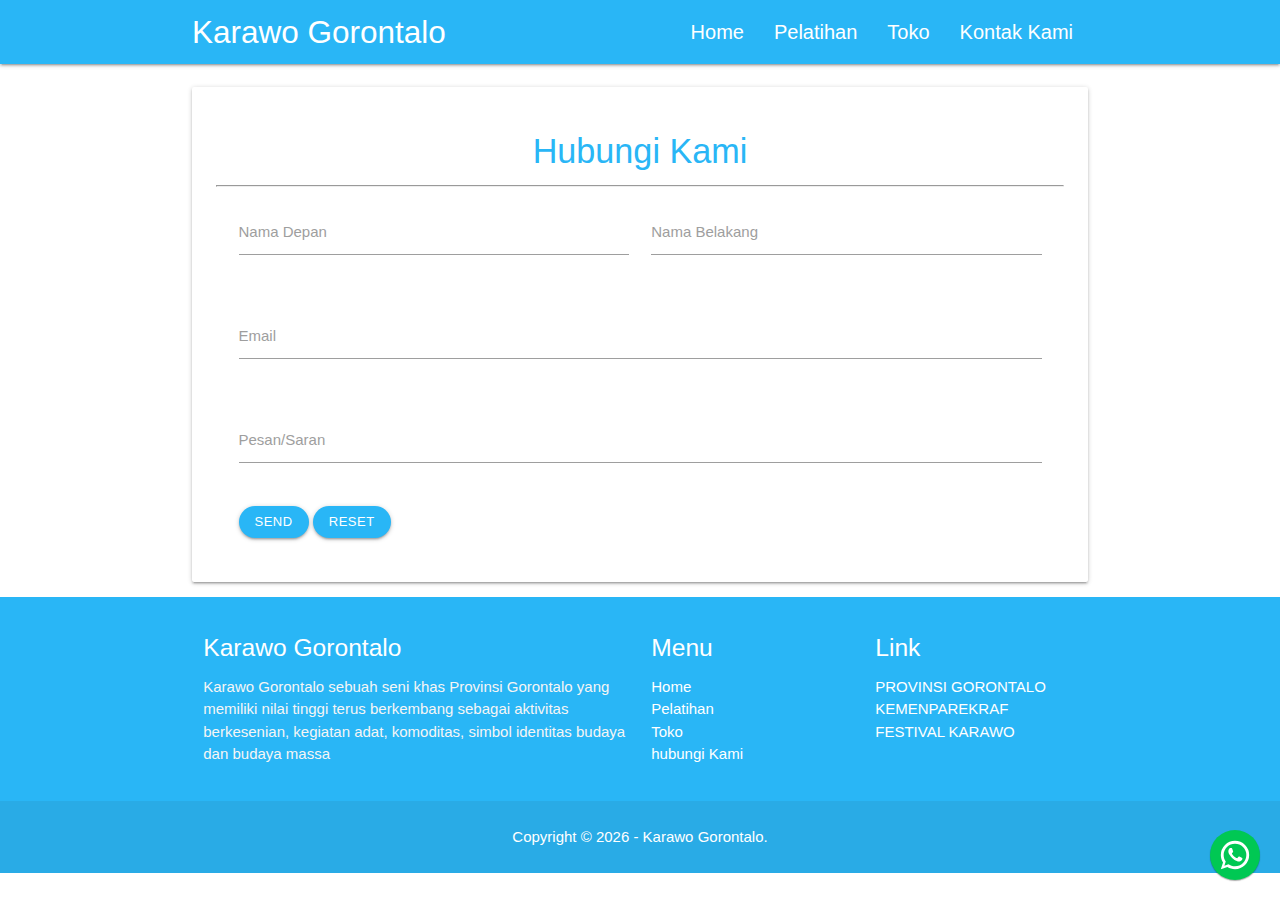
<file: hubungi-kami.html>
<!DOCTYPE html>
<html lang="en">
<head>
  <meta http-equiv="Content-Type" content="text/html; charset=UTF-8"/>
  <meta name="viewport" content="width=device-width, initial-scale=1, maximum-scale=1.0"/>
  <meta name="dicoding:email" content="r.prayatman@gmail.com">
  <title>Karawo Gorontalo Indonesia</title>
  <link rel="icon" href="image/domain.png" type="image/x-icon">

  <!-- CSS  -->
  <link href="https://fonts.googleapis.com/icon?family=Material+Icons" rel="stylesheet">
  <link href="css/materialize.css" type="text/css" rel="stylesheet" media="screen,projection"/>
  <link href="css/style.css" type="text/css" rel="stylesheet" media="screen,projection"/>
</head>
<body>
  <nav class="light-blue lighten-1" role="navigation">
    <div  class="nav-wrapper container"><a id="logo-container" href="#" class="brand-logo">Karawo Gorontalo</a>
      <ul class="right hide-on-med-and-down">
        <li><a href="index.html">Home</a></li>
        <li><a href="pelatihan.html">Pelatihan</a></li>
        <li><a href="toko.html">Toko</a></li>
        <li><a href="hubungi-kami.html">Kontak Kami</a></li>
      </ul>

      <ul id="nav-mobile" class="sidenav">
        <li><a href="index.html">Home</a></li>
        <li><a href="pelatihan.html">Pelatihan</a></li>
        <li><a href="toko.html">Toko</a></li>
        <li><a href="hubungi-kami.html">Kontak Kami</a></li>
      </ul>
      <a href="#" data-target="nav-mobile" class="sidenav-trigger"><i class="material-icons">menu</i></a>
    </div>
  </nav>

  <div class="section no-pad-bot" id="index-banner">
    <div class="container">
        <div class="card">
            <div class="card-content">
                <h4 class="light-blue-text text-lighten-1 center-align">Hubungi Kami</h4>
                <hr>
                <div class="row">
                    <div class="col s12 m12">
                        <form class="col s12" action="mailto:r.prayatman@gmail.com" method="post" enctype="text/plain">
                            <div class="row">
                                <div class="input-field col s6">
                                    <input id="first_name" type="text" name="Nama Depan" class="validate">
                                    <label for="first_name">Nama Depan</label>
                                  </div>
                                  <div class="input-field col s6">
                                    <input id="last_name" type="text" name="Nama Belakang" class="validate">
                                    <label for="last_name">Nama Belakang</label>
                                  </div>
                                </div>
                                <div class="row">
                                    <div class="input-field col s12">
                                      <input id="email" type="email" name="Mail" class="validate">
                                      <label for="email">Email</label>
                                    </div>
                                </div>
                                <div class="row">
                                  <div class="input-field col s12">
                                    <input id="pesan" type="text" name="Pesan/Saran" class="validate">
                                    <label for="pesan">Pesan/Saran</label>
                                  </div>
                                </div>
                                <input class="light-blue lighten-1 btn-small" type="submit" value="Send">
                                <input class="light-blue lighten-1 btn-small" type="reset" value="Reset">
                            </div>
                        </form>
                    </div>
                </div>
            </div>
        </div>
    </div>
  </div>
  
<footer class="page-footer light-blue lighten-1">
  <div class="container">
    <div class="row">
      <div class="col l6 s12">
        <h5 class="white-text text4">Karawo Gorontalo</h5>
        <p class="grey-text text-lighten-4 text4">
          Karawo Gorontalo sebuah seni khas Provinsi Gorontalo yang memiliki nilai tinggi terus berkembang sebagai aktivitas berkesenian, kegiatan adat, komoditas, simbol identitas budaya dan budaya massa
        </p>


      </div>
      <div class="col l3 s12 dis1">
        <h5 class="white-text">Menu</h5>
        <ul>
          <li><a class="white-text" href="index.html">Home</a></li>
          <li><a class="white-text" href="pelatihan.html">Pelatihan</a></li>
          <li><a class="white-text" href="toko.html">Toko</a></li>
          <li><a class="white-text" href="hubungi-kami.html">hubungi Kami</a></li>
        </ul>
      </div>
      <div class="col l3 s12 dis1">
        <h5 class="white-text">Link</h5>
        <ul>
          <li><a class="white-text" href="https://www.gorontaloprov.go.id/">PROVINSI GORONTALO</a></li>
          <li><a class="white-text" href="https://www.kemenparekraf.go.id/">KEMENPAREKRAF</a></li>
          <li><a class="white-text" href="https://www.youtube.com/results?search_query=festival+karawo">FESTIVAL KARAWO</a></li>
        </ul>
      </div>
    </div>
  </div>
  <div class="footer-copyright">
      <div class="container center">
        <p style="color:white">
          Copyright &copy; <script type="text/javascript">
          document.write(new Date().getFullYear());
          </script> - Karawo Gorontalo.
      </p>
      </div>
    </div>
  </div>
</footer>

<a class='fixed-whatsapp' href='https://api.whatsapp.com/send?phone=6285144011422&text=Halo%20admin%20%0ASaya%20mau%20bertanya' rel='nofollow noopener' target='_blank' title='Whatsapp'></a>
  <!--  Scripts-->
  <script src="https://code.jquery.com/jquery-2.1.1.min.js"></script>
  <script src="js/materialize.js"></script>
  <script src="js/init.js"></script>

  </body>
</html>
</file>
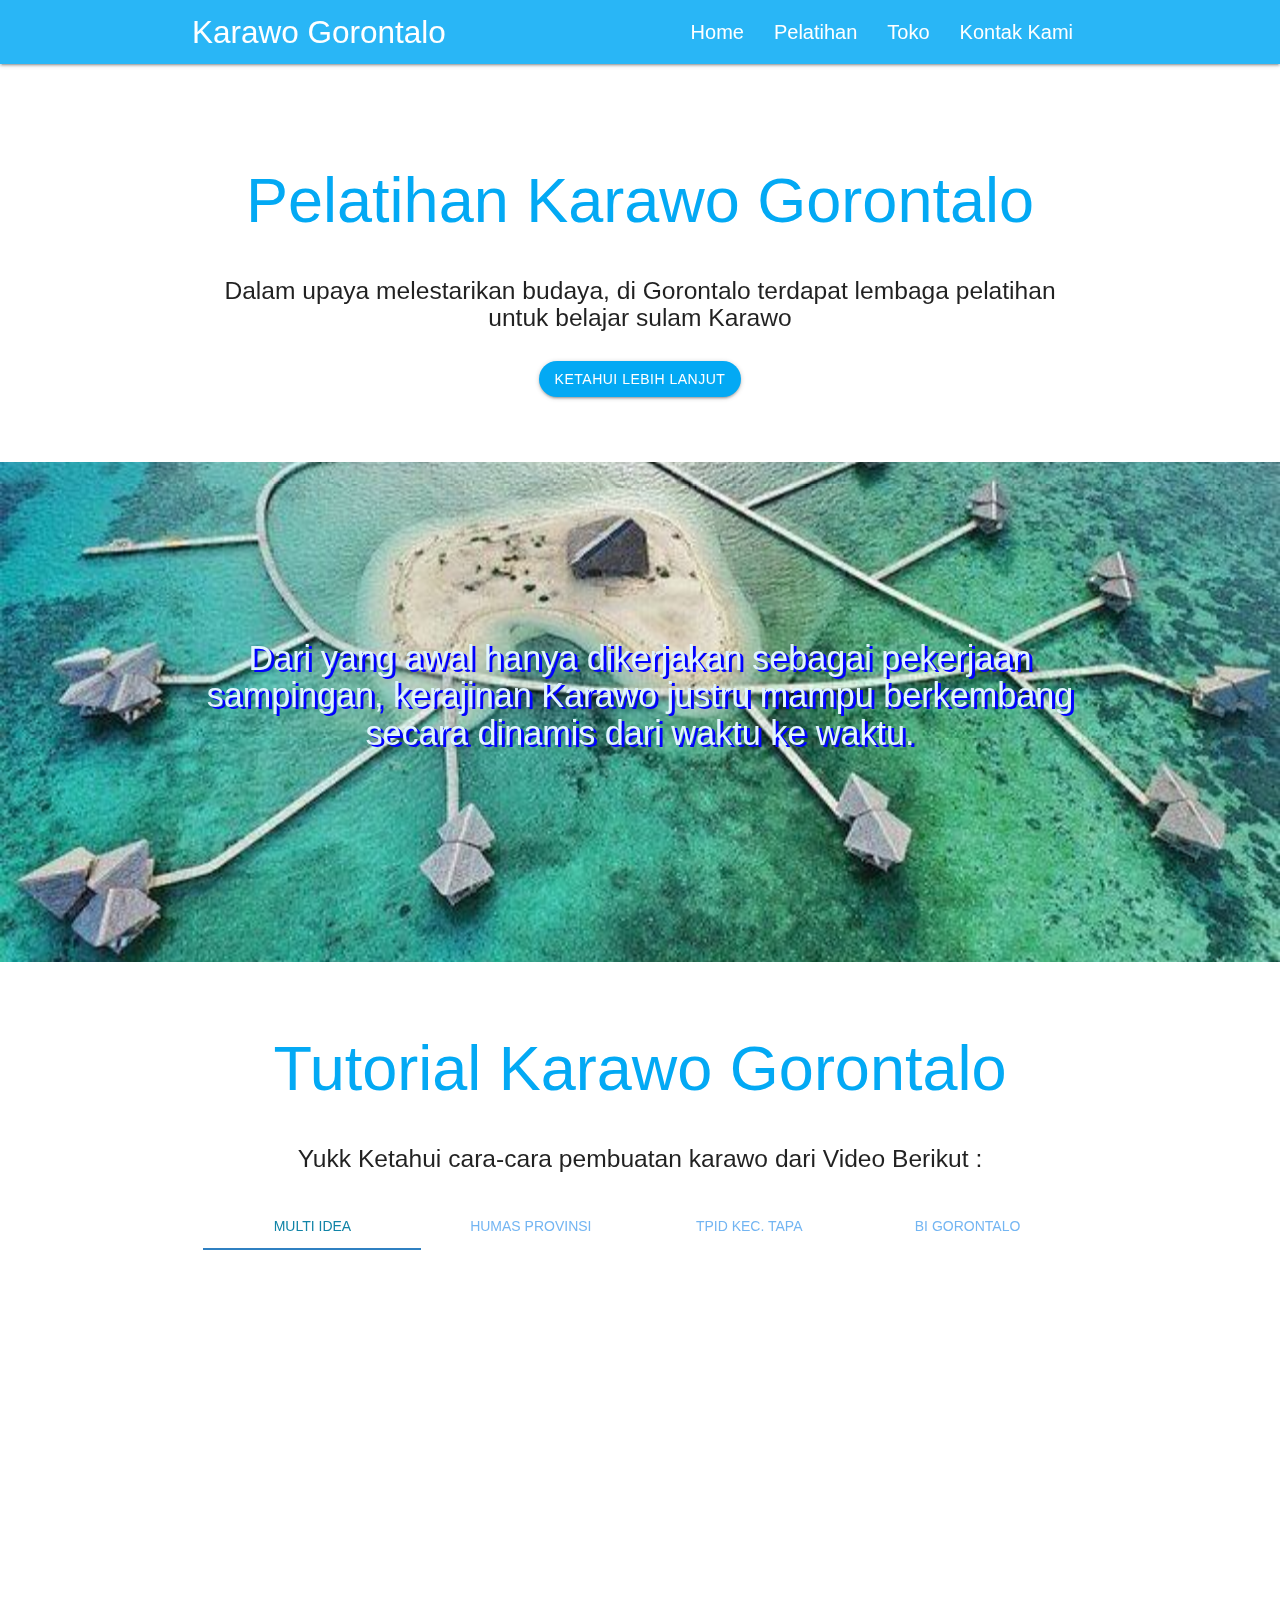
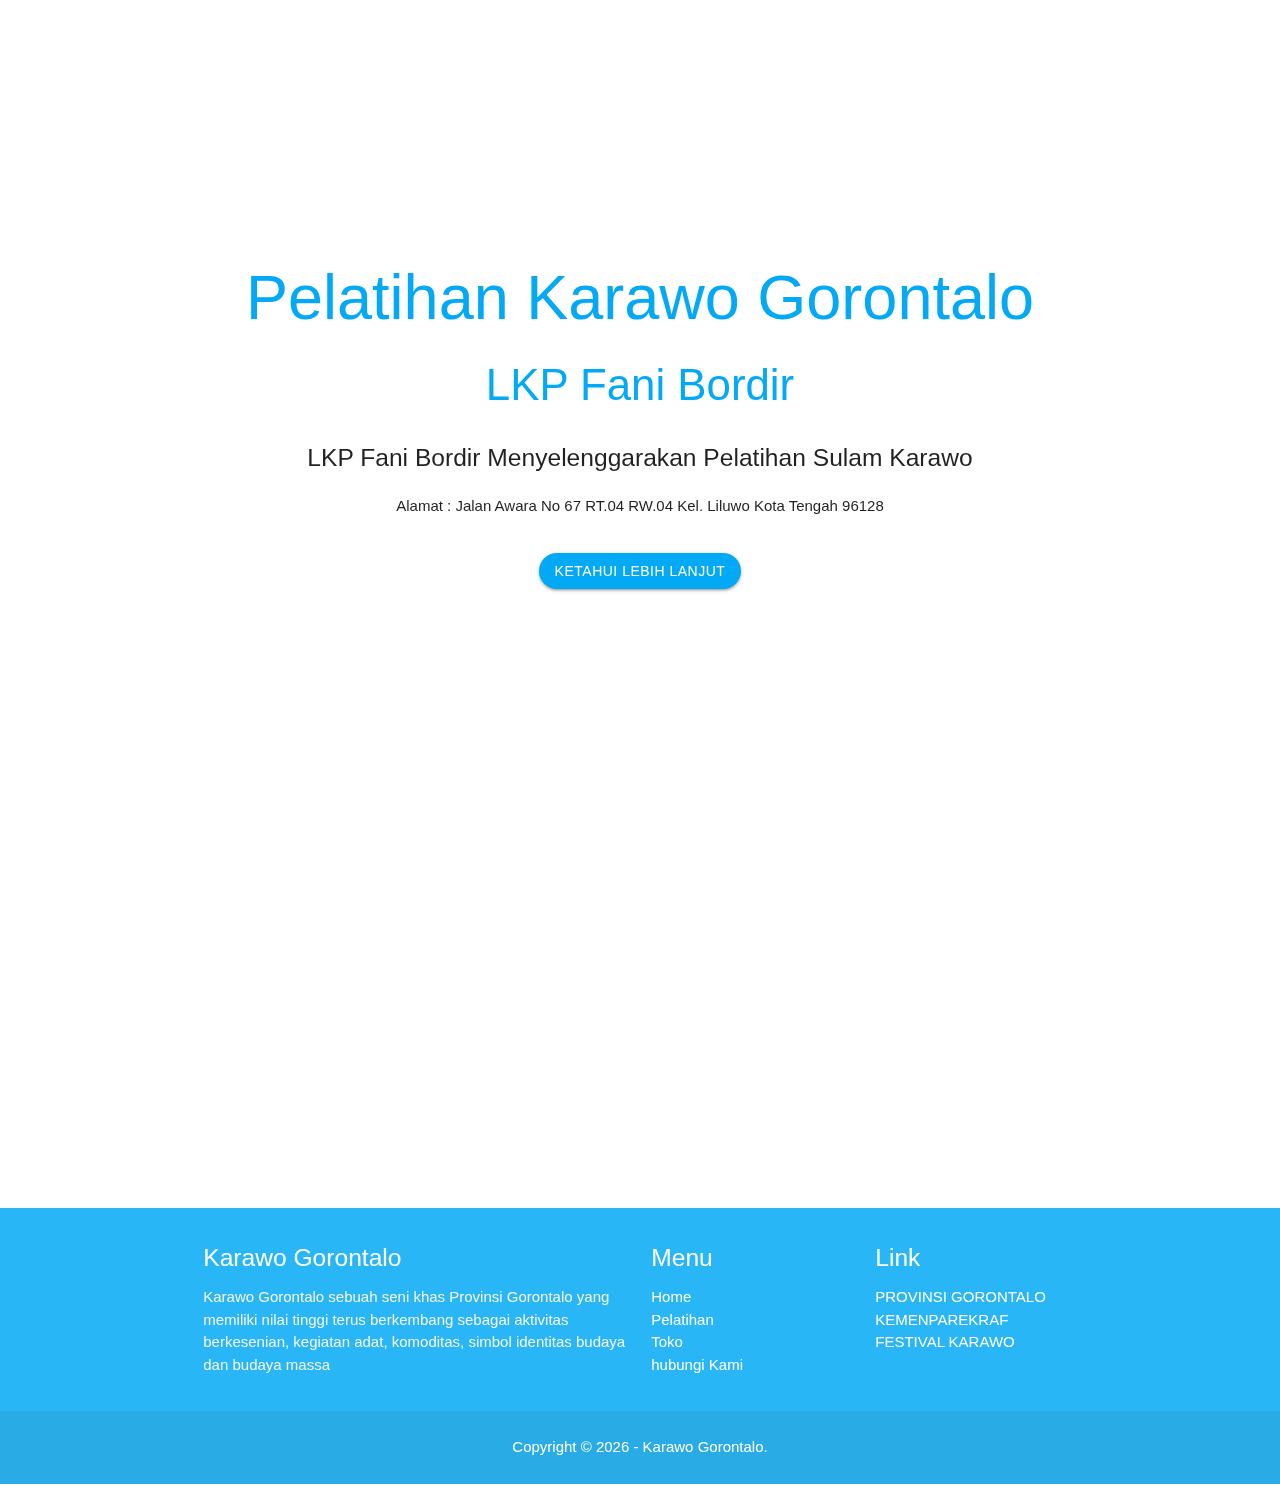
<file: pelatihan.html>
<!DOCTYPE html>
<html lang="en">
<head>
  <meta http-equiv="Content-Type" content="text/html; charset=UTF-8"/>
  <meta name="viewport" content="width=device-width, initial-scale=1, maximum-scale=1.0"/>
  <meta name="dicoding:email" content="r.prayatman@gmail.com">
  <title>Karawo Gorontalo Indonesia</title>
  <link rel="icon" href="image/domain.png" type="image/x-icon">

  <!-- CSS  -->
  <link href="https://fonts.googleapis.com/icon?family=Material+Icons" rel="stylesheet">
  <link href="css/materialize.css" type="text/css" rel="stylesheet" media="screen,projection"/>
  <link href="css/style.css" type="text/css" rel="stylesheet" media="screen,projection"/>
</head>
<body>
  <nav class="light-blue lighten-1" role="navigation">
    <div class="nav-wrapper container"><a id="logo-container" href="#" class="brand-logo">Karawo Gorontalo</a>
      <ul class="right hide-on-med-and-down">
        <li><a href="index.html">Home</a></li>
        <li><a href="pelatihan.html">Pelatihan</a></li>
        <li><a href="toko.html">Toko</a></li>
        <li><a href="hubungi-kami.html">Kontak Kami</a></li>
      </ul>

      <ul id="nav-mobile" class="sidenav">
        <li><a href="index.html">Home</a></li>
        <li><a href="pelatihan.html">Pelatihan</a></li>
        <li><a href="toko.html">Toko</a></li>
        <li><a href="hubungi-kami.html">Kontak Kami</a></li>
      </ul>
      <a href="#" data-target="nav-mobile" class="sidenav-trigger"><i class="material-icons">menu</i></a>
    </div>
  </nav>

  <div class="section no-pad-bot" id="index-banner">
    <div class="container">
      <br><br>
      <h1 class="header center light-blue-text text1">Pelatihan Karawo Gorontalo</h1>
      <div class="row center">
        <h5 class="header col s12 light text2">Dalam upaya melestarikan budaya, di Gorontalo terdapat lembaga pelatihan untuk belajar sulam Karawo</h5>
      </div>
      <div class="row center">
        <a href="#lkp" id="download-button" class="btn waves-light light-blue">Ketahui Lebih Lanjut</a>
      </div>
      <br><br>

    </div>
  </div>

  <div class="parallax-container">
    <div class="section no-pad-bot">
      <div class="container">
        <h4 style="padding-top: 140px; text-shadow: 3px 2px blue;" class="header center light-blue-text text-lighten-5 text1">
            Dari yang awal hanya dikerjakan sebagai pekerjaan sampingan, kerajinan Karawo justru mampu berkembang secara dinamis dari waktu ke waktu.
        </h4>
      </div>
    </div>
    <div class="parallax"><img src="image/pulau-cinta.jpg" alt="Pulau Diyonumo Gorontalo"></div>
  </div>

  <div class="section">
    <div class="section no-pad-bot">
      <div class="container">
        <div class="row">
          <h1 class="header center light-blue-text text1">Tutorial Karawo Gorontalo</h1>
          <div class="row center">
            <h5 class="header col s12 light text2">Yukk Ketahui cara-cara pembuatan karawo dari Video Berikut :</h5>
          </div>
            <div class="col s12">
              <ul class="tabs">
                <li class="tab col s3"><a href="#test1">Multi Idea</a></li>
                <li class="tab col s3"><a href="#test2">Humas Provinsi</a></li>
                <li class="tab col s3"><a href="#test3">TPID Kec. Tapa</a></li>
                <li class="tab col s3"><a href="#test4">BI Gorontalo</a></li>
              </ul>
            </div>
            <div id="test1" class="col s12">
              <div class="video-container">
                <iframe width="560" height="315" src="https://www.youtube.com/embed/pxcalePGz3s" frameborder="0" allow="accelerometer; autoplay; clipboard-write; encrypted-media; gyroscope; picture-in-picture" allowfullscreen></iframe>
              </div>
            </div>
            <div id="test2" class="col s12">
              <div class="video-container">
                <iframe width="560" height="315" src="https://www.youtube.com/embed/lAnXnIMMYX4?controls=0" frameborder="0" allow="accelerometer; autoplay; clipboard-write; encrypted-media; gyroscope; picture-in-picture" allowfullscreen></iframe>
              </div>
            </div>
            <div id="test3" class="col s12">
              <div class="video-container">
                <iframe width="560" height="315" src="https://www.youtube.com/embed/dI7o30gFvU8?controls=0&amp;start=151" frameborder="0" allow="accelerometer; autoplay; clipboard-write; encrypted-media; gyroscope; picture-in-picture" allowfullscreen></iframe>
              </div>
            </div>
            <div id="test4" class="col s12">
                    <div class="video-container">
                      <iframe width="560" height="315" src="https://www.youtube.com/embed/O6XhHVNYCtc?controls=0" frameborder="0" allow="accelerometer; autoplay; clipboard-write; encrypted-media; gyroscope; picture-in-picture" allowfullscreen></iframe>
                    </div>
            </div>
          </div>
      </div>
  </div>

  

  <div class="section no-pad-bot" id="lkp">
    <div class="container">
      <br><br>
      <h1 class="header center light-blue-text text5">Pelatihan Karawo Gorontalo</h1>
      <div class="row center">
        <h3 class="header center light-blue-text text1">LKP Fani Bordir</h3>
        <h5 class="header col s12 light text2">LKP Fani Bordir Menyelenggarakan Pelatihan Sulam Karawo</h5>
        <p class="header col s12 light text2">Alamat : Jalan Awara No 67 RT.04 RW.04 Kel. Liluwo Kota Tengah 96128</p>
      </div>
      <div class="row center">
        <a href="https://web.facebook.com/maryam.podungge" id="download-button" class="btn waves-light light-blue">Ketahui Lebih Lanjut</a>
      </div>
      <br><br>
    </div>
  </div>

    <div class="container"  style="padding-bottom: 25px; padding-top: 25px;">
        <div class="video-container">
          <iframe width="560" height="315" src="https://www.youtube.com/embed/BSfAfvnHg_c?rel=0&amp;autoplay=1" frameborder="0" allow="accelerometer; autoplay; clipboard-write; encrypted-media; gyroscope; picture-in-picture" allowfullscreen></iframe>
        </div>
    </div>
  
    <footer class="page-footer light-blue lighten-1">
      <div class="container">
        <div class="row">
          <div class="col l6 s12">
            <h5 class="white-text text4">Karawo Gorontalo</h5>
            <p class="grey-text text-lighten-4 text4">
              Karawo Gorontalo sebuah seni khas Provinsi Gorontalo yang memiliki nilai tinggi terus berkembang sebagai aktivitas berkesenian, kegiatan adat, komoditas, simbol identitas budaya dan budaya massa
            </p>
  
  
          </div>
          <div class="col l3 s12 dis1">
            <h5 class="white-text">Menu</h5>
            <ul>
              <li><a class="white-text" href="index.html">Home</a></li>
              <li><a class="white-text" href="pelatihan.html">Pelatihan</a></li>
              <li><a class="white-text" href="toko.html">Toko</a></li>
              <li><a class="white-text" href="hubungi-kami.html">hubungi Kami</a></li>
            </ul>
          </div>
          <div class="col l3 s12 dis1">
            <h5 class="white-text">Link</h5>
            <ul>
              <li><a class="white-text" href="https://www.gorontaloprov.go.id/">PROVINSI GORONTALO</a></li>
              <li><a class="white-text" href="https://www.kemenparekraf.go.id/">KEMENPAREKRAF</a></li>
              <li><a class="white-text" href="https://www.youtube.com/results?search_query=festival+karawo">FESTIVAL KARAWO</a></li>
            </ul>
          </div>
        </div>
      </div>
      <div class="footer-copyright">
          <div class="container center">
            <p style="color:white">
              Copyright &copy; <script type="text/javascript">
              document.write(new Date().getFullYear());
              </script> - Karawo Gorontalo.
          </p>
          </div>
        </div>
      </div>
  </footer>


  <!--  Scripts-->
  <script src="https://code.jquery.com/jquery-2.1.1.min.js"></script>
  <script src="js/materialize.js"></script>
  <script src="js/init.js"></script>

  </body>
</html>
</file>
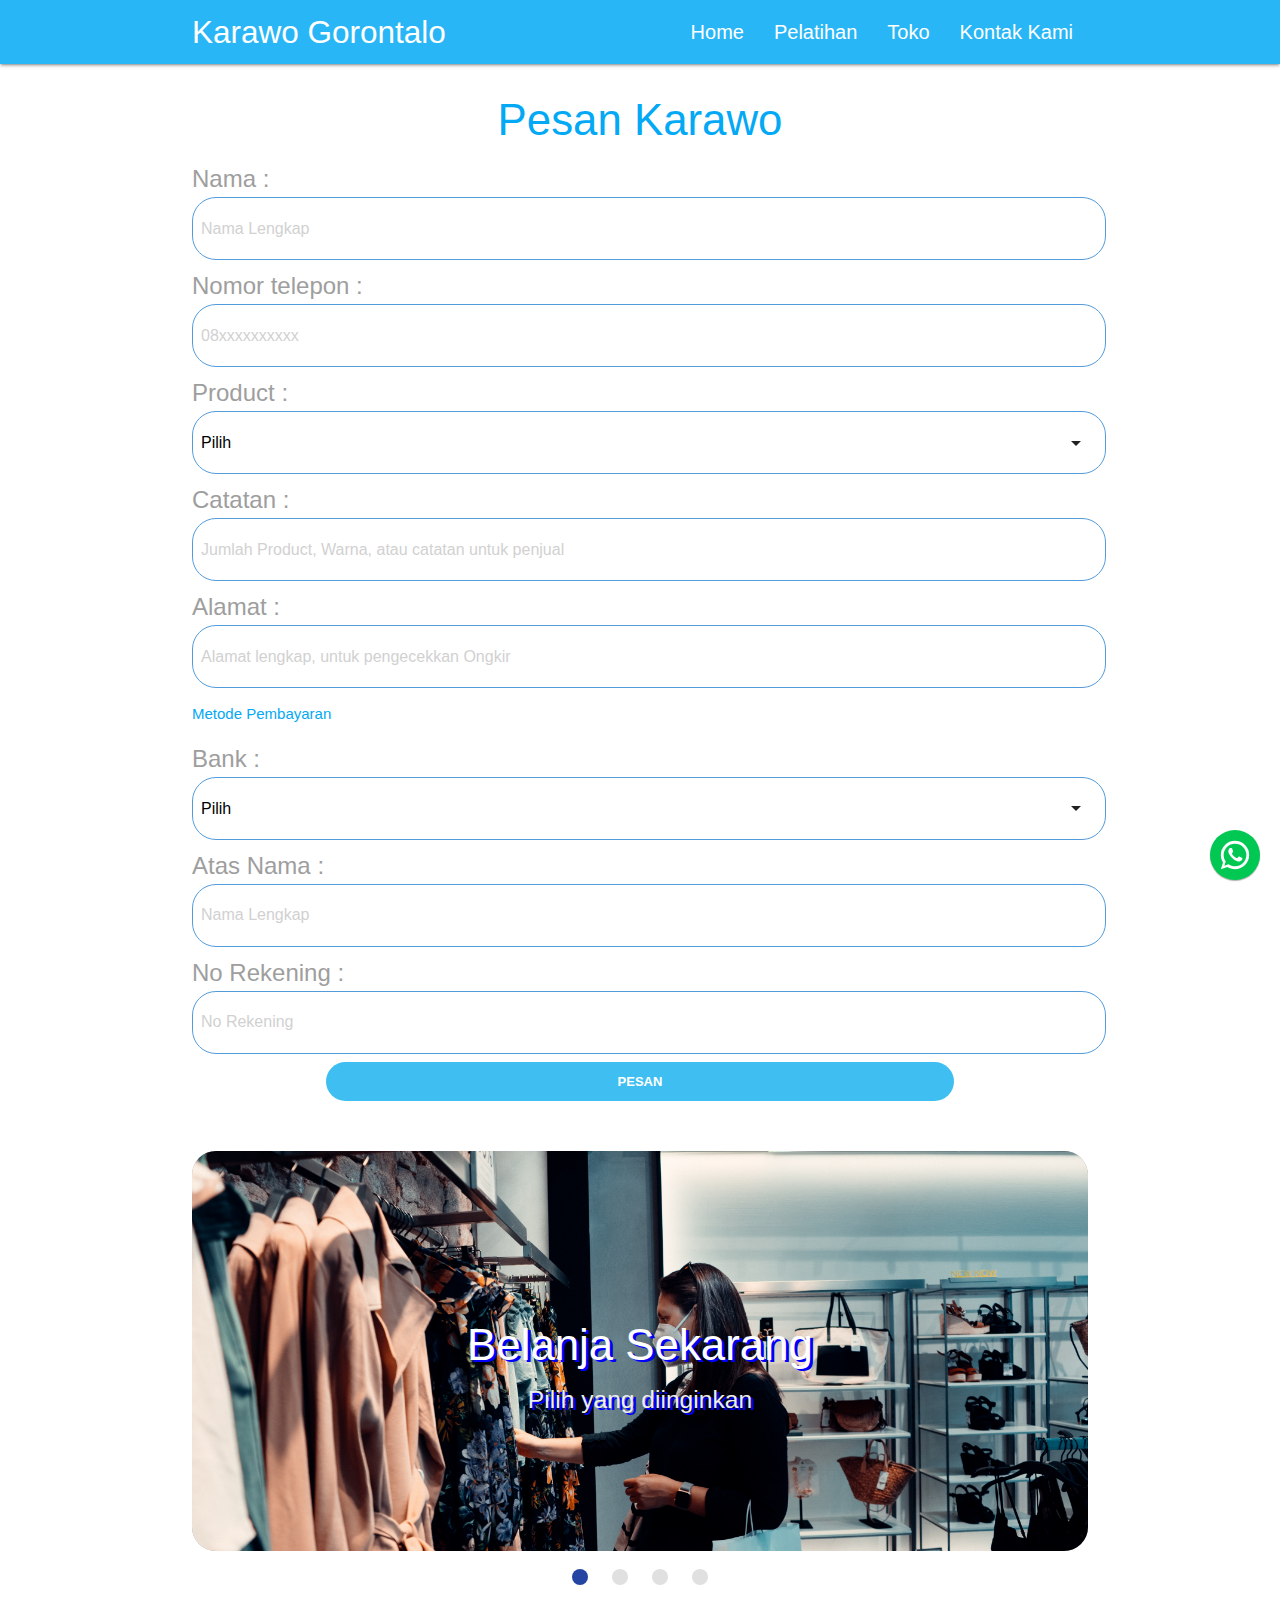
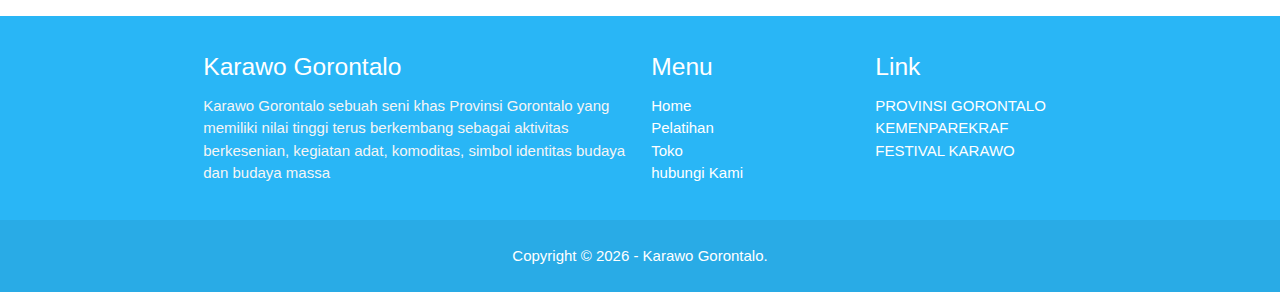
<file: pesan.html>
<!DOCTYPE html>
<html lang="en">
<head>
  <meta http-equiv="Content-Type" content="text/html; charset=UTF-8"/>
  <meta name="viewport" content="width=device-width, initial-scale=1, maximum-scale=1.0"/>
  <meta name="dicoding:email" content="r.prayatman@gmail.com">
  <title>Karawo Gorontalo Indonesia</title>
  <link rel="icon" href="image/domain.png" type="image/x-icon">

  <!-- CSS  -->
  <link href="https://fonts.googleapis.com/icon?family=Material+Icons" rel="stylesheet">
  <link href="css/materialize.css" type="text/css" rel="stylesheet" media="screen,projection"/>
  <link href="css/style.css" type="text/css" rel="stylesheet" media="screen,projection"/>
  <link rel="stylesheet" href="css/pesan.css">
</head>
<body>
  <nav class="light-blue lighten-1" role="navigation">
    <div class="nav-wrapper container"><a id="logo-container" href="#" class="brand-logo">Karawo Gorontalo</a>
      <ul class="right hide-on-med-and-down">
        <li><a href="index.html">Home</a></li>
        <li><a href="pelatihan.html">Pelatihan</a></li>
        <li><a href="toko.html">Toko</a></li>
        <li><a href="hubungi-kami.html">Kontak Kami</a></li>
      </ul>

      <ul id="nav-mobile" class="sidenav">
        <li><a href="index.html">Home</a></li>
        <li><a href="pelatihan.html">Pelatihan</a></li>
        <li><a href="toko.html">Toko</a></li>
        <li><a href="hubungi-kami.html">Kontak Kami</a></li>
      </ul>
      <a href="#" data-target="nav-mobile" class="sidenav-trigger"><i class="material-icons">menu</i></a>
    </div>
  </nav>

  <div class="section no-pad-bot" id="index-banner">
    <div class="container" style="margin-top: -35px; padding-bottom: 25px;">
        <br>
        <div id="pesan" class="toggle">
          <h3 class="header center light-blue-text text1">Pesan Karawo</h3>
            <input class="tujuan" type="hidden" value="085144011422" /> <!-- No. WhatsApp -->

            <label style="text-align: left;">Nama :
            <input class="nama" type="text" placeholder="Nama Lengkap" />
            </label>

            <label style="text-align: left;">Nomor telepon :
                <input id="nomor" class="nomor" type="text" placeholder="08xxxxxxxxxx" />
            </label>

            <input type="hidden" id="date"/> 
            
            <label style="text-align: left;">Product : <br>
                <select class="option" id="product">
                    <option value="-">Pilih</option>
                    <option value="Bahan Kemeja Pria Karawo">Kemeja Pria</option>
                    <option value="Bahan Kemeja Wanita Karawo">Kemeja Wanita</option>
                    <option value="Jilbab Karawo">Jilbab Karawo</option>
                    <option value="Shawl Karawo">Shawl Karawo</option>
                    <option value="Kipas Karawo">Kipas Karawo</option>
                </select>
            </label>

            <label style="text-align: left;">Catatan :
                <input id="catatan" class="catatan" type="text" placeholder="Jumlah Product, Warna, atau catatan untuk penjual" />
            </label>

            <label style="text-align: left;">Alamat :
                <input id="alamat" class="alamat" type="text" placeholder="Alamat lengkap, untuk pengecekkan Ongkir" />
            </label>
            <p class="header light-blue-text text1">Metode Pembayaran</p>
            <label>Bank :
                <select class="option" id="bank" name="bank" type="option">
                    <option value="-">Pilih</option>
                    <option value="BRI">BRI</option>
                    <option value="OVO">OVO</option>
                    <option value="GO-Pay">GO-Pay</option>
                    <option value="DANA">DANA</option>
                    <option value="Link Aja">Link Aja</option>
                </select>
            </label>

            <label style="text-align: left;">Atas Nama :
              <input id="nama1" class="nama1" type="text" placeholder="Nama Lengkap" />
            </label>

            <label style="text-align: left;">No Rekening :
              <input id="nobank" class="nobank" type="text" placeholder="No Rekening" />
            </label>
          
            
            <div class="container">
                <a class="submit" style="font-size: small;">PESAN</a>
            </div>
        </div>
    </div>
  </div>

  
    <div class="container"  style="padding-bottom: 25px; padding-top: 25px;">
        <div class="slider">
            <ul class="slides">
              <li>
                <img src="image/arturo-rey-5yP83RhaFGA-unsplash.jpg"> <!-- random image -->
                <div class="caption center-align">
                  <h3>Belanja Sekarang</h3>
                  <h5 class="light grey-text text-lighten-3">Pilih yang diinginkan</h5>
                </div>
              </li>
              <li>
                <img src="image/javier-allegue-barros-C7B-ExXpOIE-unsplash.jpg"> <!-- random image -->
                <div class="caption left-align">
                  <h3>Pilih yang Kamu Inginkan</h3>
                  <h5 class="light grey-text text-lighten-3">Silahkan pilih product yang tersedia</h5>
                </div>
              </li>
              <li>
                <img src="image/christiann-koepke-5SsFQ6oNbX4-unsplash.jpg"> <!-- random image -->
                <div class="caption right-align">
                  <h3>Lakukan Pembayaran</h3>
                  <h5 class="light grey-text text-lighten-3">Melayani Pembayaran melalui Transfer Bank ataupun E-Wallet <br>
                        Mudah dan Aman</h5>
                </div>
              </li>
              <li>
                <img src="image/christopher-lemercier-vX4bvIvO2FY-unsplash.jpg"> <!-- random image -->
                <div class="caption center-align">
                  <h3>Tunggu Pesanan Anda</h3>
                  <h5 class="light grey-text text-lighten-3">Pesanan akan diantarkan ke rumah anda</h5>
                </div>
              </li>
            </ul>
          </div>
    </div>
  
    <footer class="page-footer light-blue lighten-1">
        <div class="container">
          <div class="row">
            <div class="col l6 s12">
              <h5 class="white-text text4">Karawo Gorontalo</h5>
              <p class="grey-text text-lighten-4 text4">
                Karawo Gorontalo sebuah seni khas Provinsi Gorontalo yang memiliki nilai tinggi terus berkembang sebagai aktivitas berkesenian, kegiatan adat, komoditas, simbol identitas budaya dan budaya massa
              </p>
    
    
            </div>
            <div class="col l3 s12 dis1">
              <h5 class="white-text">Menu</h5>
              <ul>
                <li><a class="white-text" href="index.html">Home</a></li>
                <li><a class="white-text" href="pelatihan.html">Pelatihan</a></li>
                <li><a class="white-text" href="toko.html">Toko</a></li>
                <li><a class="white-text" href="hubungi-kami.html">hubungi Kami</a></li>
              </ul>
            </div>
            <div class="col l3 s12 dis1">
              <h5 class="white-text">Link</h5>
              <ul>
                <li><a class="white-text" href="https://www.gorontaloprov.go.id/">PROVINSI GORONTALO</a></li>
                <li><a class="white-text" href="https://www.kemenparekraf.go.id/">KEMENPAREKRAF</a></li>
                <li><a class="white-text" href="https://www.youtube.com/results?search_query=festival+karawo">FESTIVAL KARAWO</a></li>
              </ul>
            </div>
          </div>
        </div>
        <div class="footer-copyright">
            <div class="container center">
              <p style="color:white">
                Copyright &copy; <script type="text/javascript">
                document.write(new Date().getFullYear());
                </script> - Karawo Gorontalo.
            </p>
            </div>
          </div>
        </div>
    </footer>

    <a class='fixed-whatsapp' href='https://api.whatsapp.com/send?phone=6285144011422&text=Halo%20admin%20%0ASaya%20mau%20bertanya' rel='nofollow noopener' target='_blank' title='Whatsapp'></a>

  <!--  Scripts-->
  <script src="https://code.jquery.com/jquery-2.1.1.min.js"></script>
  <script src="js/materialize.js"></script>
  <script src="js/init.js"></script>
  <script src="js/tanggal.js"></script>
  <script src="js/pesan.js"></script>

</body>
</html>
</file>
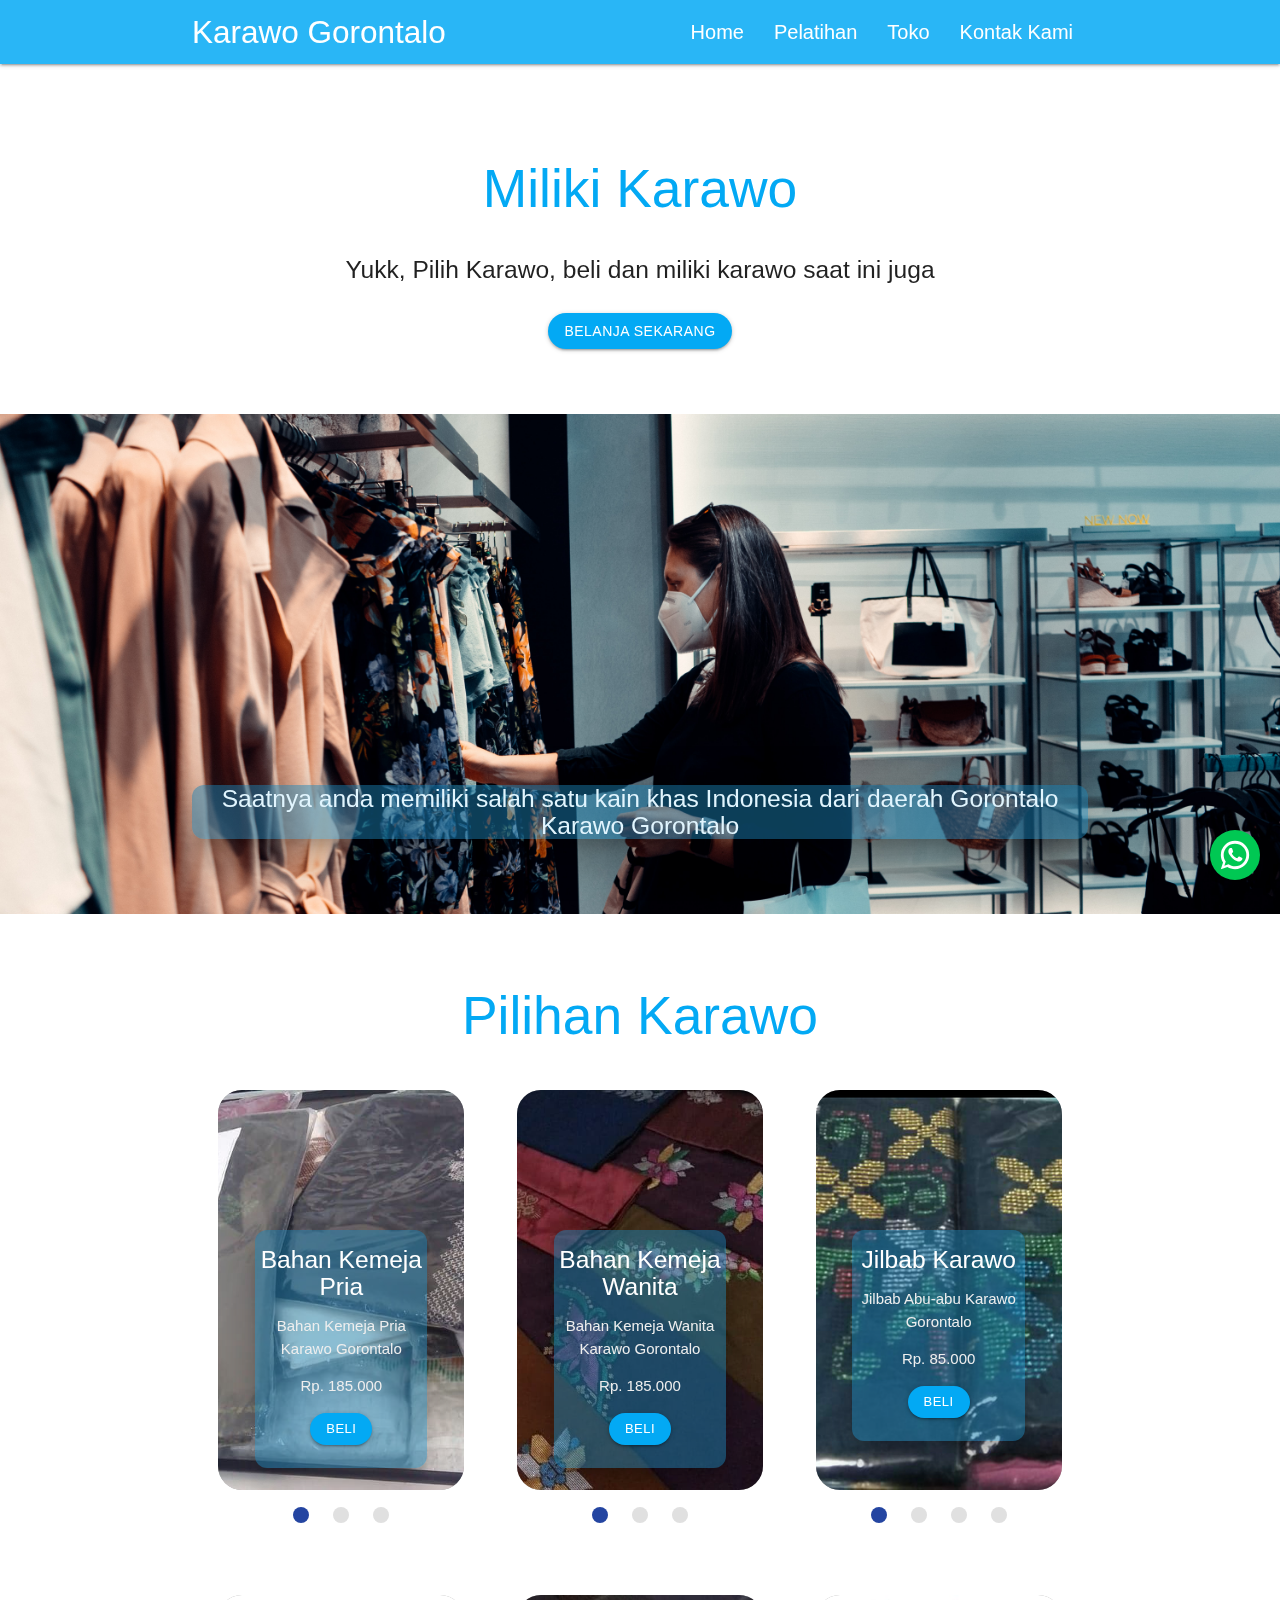
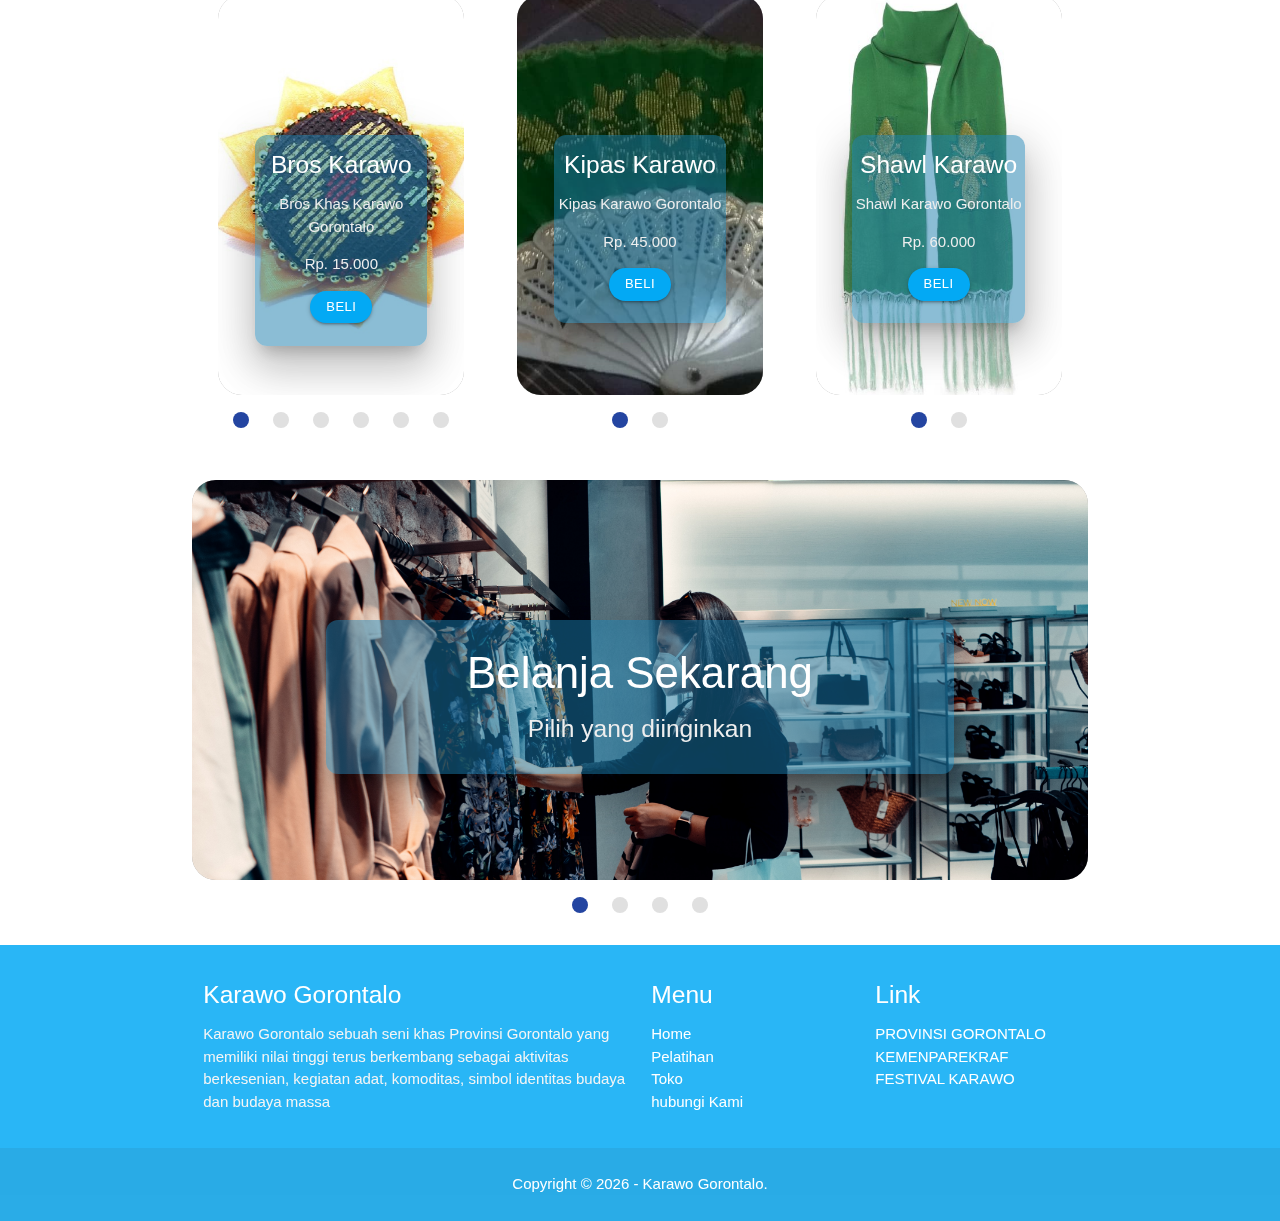
<file: toko.html>
<!DOCTYPE html>
<html lang="en">
<head>
  <meta http-equiv="Content-Type" content="text/html; charset=UTF-8"/>
  <meta name="viewport" content="width=device-width, initial-scale=1, maximum-scale=1.0"/>
  <meta name="dicoding:email" content="r.prayatman@gmail.com">
  <title>Toko Karawo Gorontalo Indonesia</title>
  <link rel="icon" href="image/domain.png" type="image/x-icon">

  <!-- CSS  -->
  <link href="https://fonts.googleapis.com/icon?family=Material+Icons" rel="stylesheet">
  <link href="css/materialize.css" type="text/css" rel="stylesheet" media="screen,projection"/>
  <link href="css/style.css" type="text/css" rel="stylesheet" media="screen,projection"/>
</head>
<body>
  <nav class="light-blue lighten-1" role="navigation">
    <div class="nav-wrapper container"><a id="logo-container" href="#" class="brand-logo">Karawo Gorontalo</a>
      <ul class="right hide-on-med-and-down">
        <li><a href="index.html">Home</a></li>
        <li><a href="pelatihan.html">Pelatihan</a></li>
        <li><a href="toko.html">Toko</a></li>
        <li><a href="hubungi-kami.html">Kontak Kami</a></li>
      </ul>

      <ul id="nav-mobile" class="sidenav">
        <li><a href="index.html">Home</a></li>
        <li><a href="pelatihan.html">Pelatihan</a></li>
        <li><a href="toko.html">Toko</a></li>
        <li><a href="hubungi-kami.html">Kontak Kami</a></li>
      </ul>
      <a href="#" data-target="nav-mobile" class="sidenav-trigger"><i class="material-icons">menu</i></a>
    </div>
  </nav>

  <div class="section no-pad-bot" id="index-banner">
    <div class="container">
      <br><br>
      <h2 class="header center light-blue-text text1">Miliki Karawo</h2>
      <div class="row center">
        <h5 class="header col s12 light text2">Yukk, Pilih Karawo, beli dan miliki karawo saat ini juga</h5>
      </div>
      <div class="row center">
        <a href="#belanja" id="download-button" class="btn waves-light light-blue">Belanja Sekarang</a>
      </div>
      <br><br>

    </div>
  </div>

  <div class="parallax-container">
    <div class="section no-pad-bot">
      <div class="container" style="padding-top: 340px;">
        <h5 class="header center light-blue-text text-lighten-5 z-depth-5">
            Saatnya anda memiliki salah satu kain khas Indonesia dari daerah Gorontalo <br> Karawo Gorontalo
        </h5>
      </div>
    </div>
    <div class="parallax"><img style="width: 80%;" src="image/arturo-rey-5yP83RhaFGA-unsplash.jpg" alt="belanja karawo"></div>
  </div>

  <div class="section no-pad-bot" id="belanja">
    <div class="container">
      <br>
      <h2 class="header center light-blue-text text1">Pilihan Karawo</h2>
      <br>
      <div class="row">
        <div class="col s12 m4">
          <div class="icon-block">
            <div class="slider">
                <ul class="slides">
                  <li>
                    <img src="image/kemeja-pria/bahan-kemeja-pria-karawo-gorontalo.jpg"> <!-- random image -->
                    <div class="caption center-align z-depth-5">
                        <h5 class="text6">Bahan Kemeja Pria</h5>
                        <p class="light grey-text text-lighten-3 text6">Bahan Kemeja Pria Karawo Gorontalo</p>
                        <p class="light grey-text text-lighten-3 text6">Rp. 185.000</p>
                        <a href="pesan.html" id="download-button" class="btn-small waves-light light-blue text6">Beli</a>
                        <br><br>
                    </div>
                  </li>
                  <li>
                    <img src="image/kemeja-pria/bahan-kemeja-pria-karawo-gorontalo2.jpg"> <!-- random image -->
                    <div class="caption center-align z-depth-5">
                        <h5 class="text6">Bahan Kemeja Pria</h5>
                        <p class="light grey-text text-lighten-3 text6">Bahan Kemeja Pria Karawo Gorontalo</p>
                        <p class="light grey-text text-lighten-3 text6">Rp. 185.000</p>
                        <a href="pesan.html" id="download-button" class="btn-small waves-light light-blue text6">Beli</a>
                        <br><br>
                    </div>
                  </li>
                  <li>
                    <img src="image/kemeja-pria/bahan-kemeja-pria-karawo-gorontalo3.jpg"> <!-- random image -->
                    <div class="caption center-align z-depth-5">
                        <h5 class="text6">Bahan Kemeja Pria</h5>
                        <p class="light grey-text text-lighten-3 text6">Bahan Kemeja Pria Karawo Gorontalo</p>
                        <p class="light grey-text text-lighten-3 text6">Rp. 185.000</p>
                        <a href="pesan.html" id="download-button" class="btn-small waves-light light-blue text6">Beli</a>
                        <br><br>
                    </div>
                  </li>
                </ul>
              </div>
          </div>
        </div>

        <div class="col s12 m4">
            <div class="icon-block">
                <div class="slider">
                    <ul class="slides">
                      <li>
                        <img src="image/kemeja-wanita/bahan-kemeja-wanita-karawo-gorontalo.jpg"> <!-- random image -->
                        <div class="caption center-align z-depth-5">
                            <h5 class="text6">Bahan Kemeja Wanita</h5>
                            <p class="light grey-text text-lighten-3 text6">Bahan Kemeja Wanita Karawo Gorontalo</p>
                            <p class="light grey-text text-lighten-3 text6">Rp. 185.000</p>
                            <a href="pesan.html" id="download-button" class="btn-small waves-light light-blue text6">Beli</a>
                            <br><br>
                        </div>
                      </li>
                      <li>
                        <img src="image/kemeja-wanita/bahan-kemeja-wanita-karawo-gorontalo-marron.jpg"> <!-- random image -->
                        <div class="caption center-align z-depth-5">
                            <h5 class="text6">Bahan Kemeja Wanita</h5>
                            <p class="light grey-text text-lighten-3 text6">Bahan Kemeja Wanita Karawo Gorontalo</p>
                            <p class="light grey-text text-lighten-3 text6">Rp. 185.000</p>
                            <a href="pesan.html" id="download-button" class="btn-small waves-light light-blue text6">Beli</a>
                            <br><br>
                        </div>
                      </li>
                      <li>
                        <img src="image/kemeja-wanita/bahan-kemeja-wanita-karawo-gorontalo2.jpg"> <!-- random image -->
                        <div class="caption center-align z-depth-5">
                            <h5 class="text6">Bahan Kemeja Wanita</h5>
                            <p class="light grey-text text-lighten-3 text6">Bahan Kemeja Wanita Karawo Gorontalo</p>
                            <p class="light grey-text text-lighten-3 text6">Rp. 185.000</p>
                            <a href="pesan.html" id="download-button" class="btn-small waves-light light-blue text6">Beli</a>
                            <br><br>
                        </div>
                      </li>
                    </ul>
                  </div>
            </div>
        </div>

        <div class="col s12 m4">
            <div class="icon-block">
                <div class="slider">
                    <ul class="slides">
                      <li>
                        <img src="image/Jilbab-karawo/jilbab-karawo-abu-abu.png"> <!-- random image -->
                        <div class="caption center-align z-depth-5">
                            <h5 class="text6">Jilbab Karawo</h5>
                            <p class="light grey-text text-lighten-3 text6">Jilbab Abu-abu Karawo Gorontalo</p>
                            <p class="light grey-text text-lighten-3 text6">Rp. 85.000</p>
                            <a href="pesan.html" id="download-button" class="btn-small waves-light light-blue text6">Beli</a>
                            <br><br>
                        </div>
                      </li>
                      <li>
                        <img src="image/Jilbab-karawo/jilbab-karawo-hitam.png"> <!-- random image -->
                        <div class="caption center-align z-depth-5">
                            <h5 class="text6">Jilbab Karawo</h5>
                            <p class="light grey-text text-lighten-3 text6">Jilbab Hitam Karawo Gorontalo</p><br>
                            <p class="light grey-text text-lighten-3 text6">Rp. 85.000</p>
                            <a href="pesan.html" id="download-button" class="btn-small waves-light light-blue text6">Beli</a>
                            <br><br>
                        </div>
                      </li>
                      <li>
                        <img src="image/Jilbab-karawo/jilbab-karawo-orange-pink.png"> <!-- random image -->
                        <div class="caption center-align z-depth-5">
                            <h5 class="text6">Jilbab Karawo</h5>
                            <p class="light grey-text text-lighten-3 text6">Jilbab Orange dan Pink Karawo Gorontalo</p>
                            <p class="light grey-text text-lighten-3 text6">Rp. 85.000</p>
                            <a href="pesan.html" id="download-button" class="btn-small waves-light light-blue text6">Beli</a>
                            <br><br>
                        </div>
                      </li>
                      <li>
                        <img src="image/Jilbab-karawo/jilbab-karawo-putih-navy.png"> <!-- random image -->
                        <div class="caption center-align z-depth-5">
                            <h5 class="text6">Jilbab Karawo</h5>
                            <p class="light grey-text text-lighten-3 text6">Jilbab Karawo Putih dan Navy Gorontalo</p>
                            <p class="light grey-text text-lighten-3 text6">Rp. 85.000</p>
                            <a href="pesan.html" id="download-button" class="btn-small waves-light light-blue text6">Beli</a>
                            <br><br>
                        </div>
                      </li>
                    </ul>
                  </div>
            </div>
        </div>
      </div>
    </div>
    <br><br>
    <div class="container">
        <div class="row">
          <div class="col s12 m4">
            <div class="icon-block">
              <div class="slider">
                  <ul class="slides">
                    <li>
                      <img src="image/bros-karawo/bros-karawo-orange-hitam.jpg"> <!-- random image -->
                      <div class="caption center-align z-depth-5">
                          <h5 class="text6">Bros Karawo</h5>
                          <p class="light grey-text text-lighten-3 text6">Bros Khas Karawo Gorontalo</p>
                          <p class="light grey-text text-lighten-3 text6">Rp. 15.000</p>
                          <a href="pesan.html" id="download-button" class="btn-small waves-light light-blue text6">Beli</a>
                          <br><br>
                      </div>
                    </li>
                    <li>
                      <img src="image/bros-karawo/bros-karawo-hijau-coklat2.jpg"> <!-- random image -->
                      <div class="caption center-align z-depth-5">
                          <h5 class="text6">Bros Karawo</h5>
                          <p class="light grey-text text-lighten-3 text6">Bros Khas Karawo Gorontalo</p>
                          <p class="light grey-text text-lighten-3 text6">Rp. 15.000</p>
                          <a href="pesan.html" id="download-button" class="btn-small waves-light light-blue text6">Beli</a>
                          <br><br>
                      </div>
                    </li>
                    <li>
                      <img src="image/bros-karawo/bros-karawo-pink-abu-abu.jpg"> <!-- random image -->
                      <div class="caption center-align z-depth-5">
                          <h5 class="text6">Bros Karawo</h5>
                          <p class="light grey-text text-lighten-3 text6">Bros Khas Karawo Gorontalo</p>
                          <p class="light grey-text text-lighten-3 text6">Rp. 15.000</p>
                          <a href="pesan.html" id="download-button" class="btn-small waves-light light-blue text6">Beli</a>
                          <br><br>
                      </div>
                    </li>
                    <li>
                      <img src="image/bros-karawo/bros-karawo-biru-merah.jpg"> <!-- random image -->
                      <div class="caption center-align z-depth-5">
                          <h5 class="text6">Bros Karawo</h5>
                          <p class="light grey-text text-lighten-3 text6">Bros Khas Karawo Gorontalo</p>
                          <p class="light grey-text text-lighten-3 text6">Rp. 15.000</p>
                          <a href="pesan.html" id="download-button" class="btn-small waves-light light-blue text6">Beli</a>
                          <br><br>
                      </div>
                    </li>
                    <li>
                      <img src="image/bros-karawo/bros-karawo-coklat-kuning.jpg"> <!-- random image -->
                      <div class="caption center-align z-depth-5">
                          <h5 class="text6">Bros Karawo</h5>
                          <p class="light grey-text text-lighten-3 text6">Bros Khas Karawo Gorontalo</p>
                          <p class="light grey-text text-lighten-3 text6">Rp. 15.000</p>
                          <a href="pesan.html" id="download-button" class="btn-small waves-light light-blue text6">Beli</a>
                          <br><br>
                      </div>
                    </li>
                    <li>
                      <img src="image/bros-karawo/bros-karawo-hijau-coklat.jpg"> <!-- random image -->
                      <div class="caption center-align z-depth-5">
                          <h5 class="text6">Bros Karawo</h5>
                          <p class="light grey-text text-lighten-3 text6">Bros Khas Karawo Gorontalo</p>
                          <p class="light grey-text text-lighten-3 text6">Rp. 15.000</p>
                          <a href="pesan.html" id="download-button" class="btn-small waves-light light-blue text6">Beli</a>
                          <br><br>
                      </div>
                    </li>
                  </ul>
                </div>
            </div>
          </div>
  
          <div class="col s12 m4">
              <div class="icon-block">
                  <div class="slider">
                      <ul class="slides">
                        <li>
                          <img src="image/Kipas-kawr/kipas-karawo.jpg"> <!-- random image -->
                          <div class="caption center-align z-depth-5">
                              <h5 class="text6">Kipas Karawo</h5>
                              <p class="light grey-text text-lighten-3 text6">Kipas Karawo Gorontalo</p>
                              <p class="light grey-text text-lighten-3 text6">Rp. 45.000</p>
                              <a href="pesan.html" id="download-button" class="btn-small waves-light light-blue text6">Beli</a>
                              <br><br>
                          </div>
                        </li>
                        <li>
                          <img src="image/Kipas-kawr/kipas-karawo.jpg"> <!-- random image -->
                          <div class="caption center-align z-depth-5">
                            <h5 class="text6">Kipas Karawo</h5>
                            <p class="light grey-text text-lighten-3 text6">Kipas Karawo Gorontalo</p>
                            <p class="light grey-text text-lighten-3 text6">Rp. 45.000</p>
                            <a href="pesan.html" id="download-button" class="btn-small waves-light light-blue text6">Beli</a>
                            <br><br>
                          </div>
                        </li>
                      </ul>
                    </div>
              </div>
          </div>
  
          <div class="col s12 m4">
              <div class="icon-block">
                  <div class="slider">
                      <ul class="slides">
                        <li>
                          <img src="image/syal/shawl.jpg"> <!-- random image -->
                          <div class="caption center-align z-depth-5">
                              <h5 class="text6">Shawl Karawo</h5>
                              <p class="light grey-text text-lighten-3 text6">Shawl Karawo Gorontalo</p>
                              <p class="light grey-text text-lighten-3 text6">Rp. 60.000</p>
                              <a href="pesan.html" id="download-button text6" class="btn-small waves-light light-blue text6">Beli</a>
                              <br><br>
                          </div>
                        </li>
                        <li>
                          <img src="image/syal/shawl-kuning-gold.jpg"> <!-- random image -->
                          <div class="caption center-align z-depth-5">
                            <h5 class="text6">Shawl Karawo</h5>
                            <p class="light grey-text text-lighten-3 text6">Shawl Karawo Gorontalo</p>
                            <p class="light grey-text text-lighten-3 text6">Rp. 80.000</p>
                            <a href="pesan.html" id="download-button" class="btn-small waves-light light-blue text6">Beli</a>
                            <br><br>
                          </div>
                        </li>
                      </ul>
                    </div>
              </div>
          </div>
        </div>
      </div>
  </div>

  
    <div class="container"  style="padding-bottom: 25px; padding-top: 25px;">
        <div class="slider">
            <ul class="slides">
              <li>
                <img src="image/arturo-rey-5yP83RhaFGA-unsplash.jpg"> <!-- random image -->
                <div class="caption center-align z-depth-5">
                  <h3 class="text6">Belanja Sekarang</h3>
                  <h5 class="light grey-text text-lighten-3 text6">Pilih yang diinginkan</h5>
                  <br>
                </div>
              </li>
              <li>
                <img src="image/javier-allegue-barros-C7B-ExXpOIE-unsplash.jpg"> <!-- random image -->
                <div class="caption left-align z-depth-5">
                  <h3 class="text6">Pilih yang Kamu Inginkan</h3>
                  <h5 class="light grey-text text-lighten-3 text6">Silahkan pilih product yang tersedia</h5>
                <br>
                </div>
              </li>
              <li>
                <img src="image/christiann-koepke-5SsFQ6oNbX4-unsplash.jpg"> <!-- random image -->
                <div class="caption right-align z-depth-5">
                  <h3 class="text6">Lakukan Pembayaran</h3>
                  <h5 class="light grey-text text-lighten-3 text6">Melayani Pembayaran melalui Transfer Bank ataupun E-Wallet <br>
                        Mudah dan Aman</h5>
                        
                  <br>
                </div>
              </li>
              <li>
                <img src="image/christopher-lemercier-vX4bvIvO2FY-unsplash.jpg"> <!-- random image -->
                <div class="caption center-align z-depth-5">
                  <h3 class="text6">Tunggu Pesanan Anda</h3>
                  <h5 class="light grey-text text-lighten-3 text6">Pesanan akan diantarkan ke rumah anda</h5>
                  <br>
                </div>
              </li>
            </ul>
          </div>
    </div>
  
    <footer class="page-footer light-blue lighten-1">
        <div class="container">
          <div class="row">
            <div class="col l6 s12">
              <h5 class="white-text text4">Karawo Gorontalo</h5>
              <p class="grey-text text-lighten-4 text4">
                Karawo Gorontalo sebuah seni khas Provinsi Gorontalo yang memiliki nilai tinggi terus berkembang sebagai aktivitas berkesenian, kegiatan adat, komoditas, simbol identitas budaya dan budaya massa
              </p>
    
    
            </div>
            <div class="col l3 s12 dis1">
              <h5 class="white-text">Menu</h5>
              <ul>
                <li><a class="white-text" href="index.html">Home</a></li>
                <li><a class="white-text" href="pelatihan.html">Pelatihan</a></li>
                <li><a class="white-text" href="toko.html">Toko</a></li>
                <li><a class="white-text" href="hubungi-kami.html">hubungi Kami</a></li>
              </ul>
            </div>
            <div class="col l3 s12 dis1">
              <h5 class="white-text">Link</h5>
              <ul>
                <li><a class="white-text" href="https://www.gorontaloprov.go.id/">PROVINSI GORONTALO</a></li>
                <li><a class="white-text" href="https://www.kemenparekraf.go.id/">KEMENPAREKRAF</a></li>
                <li><a class="white-text" href="https://www.youtube.com/results?search_query=festival+karawo">FESTIVAL KARAWO</a></li>
              </ul>
            </div>
          </div>
        </div>
        <div class="footer-copyright">
            <div class="container center">
              <p style="color:white">
                Copyright &copy; <script type="text/javascript">
                document.write(new Date().getFullYear());
                </script> - Karawo Gorontalo.
              </p>
            </div>
          </div>
        </div>
    </footer>

    <a class='fixed-whatsapp' href='https://api.whatsapp.com/send?phone=6285144011422&text=Halo%20admin%20%0ASaya%20mau%20bertanya' rel='nofollow noopener' target='_blank' title='Whatsapp'></a>

  <!--  Scripts-->
  <script src="https://code.jquery.com/jquery-2.1.1.min.js"></script>
  <script src="js/materialize.js"></script>
  <script src="js/init.js"></script>

  </body>
</html>
</file>
<file: css/style.css>
.icon-block {
  padding: 0 15px;
}
.icon-block .material-icons {
	font-size: inherit;
}

.fixed-whatsapp{
  position:fixed;
  bottom:20px;
  right:20px;
  width:50px;
  height:50px;
  z-index:9999
 }

.fixed-whatsapp:before{
  content:"";
  background-repeat:no-repeat;
  background-size:34px 34px;
  background-position:center center;
  width:50px;height:50px;
  background-image:url("data:image/svg+xml;charset=utf8,%3csvg viewBox='0 0 24 24' width='32' height='32' xmlns='http://www.w3.org/2000/svg' xmlns:xlink='http://www.w3.org/1999/xlink'%3e%3cg%3e%3cpath style='fill:%23ffffff' d='M16.75,13.96C17,14.09 17.16,14.16 17.21,14.26C17.27,14.37 17.25,14.87 17,15.44C16.8,16 15.76,16.54 15.3,16.56C14.84,16.58 14.83,16.92 12.34,15.83C9.85,14.74 8.35,12.08 8.23,11.91C8.11,11.74 7.27,10.53 7.31,9.3C7.36,8.08 8,7.5 8.26,7.26C8.5,7 8.77,6.97 8.94,7H9.41C9.56,7 9.77,6.94 9.96,7.45L10.65,9.32C10.71,9.45 10.75,9.6 10.66,9.76L10.39,10.17L10,10.59C9.88,10.71 9.74,10.84 9.88,11.09C10,11.35 10.5,12.18 11.2,12.87C12.11,13.75 12.91,14.04 13.15,14.17C13.39,14.31 13.54,14.29 13.69,14.13L14.5,13.19C14.69,12.94 14.85,13 15.08,13.08L16.75,13.96M12,2A10,10 0 0,1 22,12A10,10 0 0,1 12,22C10.03,22 8.2,21.43 6.65,20.45L2,22L3.55,17.35C2.57,15.8 2,13.97 2,12A10,10 0 0,1 12,2M12,4A8,8 0 0,0 4,12C4,13.72 4.54,15.31 5.46,16.61L4.5,19.5L7.39,18.54C8.69,19.46 10.28,20 12,20A8,8 0 0,0 20,12A8,8 0 0,0 12,4Z'%3e%3c/path%3e%3c/g%3e%3c/svg%3e");background-color:#00C853;position:absolute;top:0;left:0;border-radius:100%;box-shadow:0 1px 1.5px 0 rgba(0,0,0,.12),0 1px 1px 0 rgba(0,0,0,.24)}

.fixed-whatsapp:after{
  content:"Hallo kakak, ingin bertanya chat di sini yah!";
  width:100px;
  padding:5px 10px;
  position:absolute;
  bottom:100%;
  margin-bottom:10px;
  right:-150px;
  text-align:right;
  color:#555;
  border:1px solid #dedede;
  background:rgba(255,255,255,.5);
  border-radius:4px;
  opacity:0;
  transition:all .4s ease-in-out;
  font-size:90%;
  line-height:1.1
 }

.fixed-whatsapp:hover:after{
  opacity:1;
  right:0
}

.text6 {
  text-shadow: none;
}


@media screen and (max-width: 800px) {
  .text2 {
    font-size: medium;
  }

  .text5 {
    font-size: xx-large;
  }

  .text3 {
    font-size: medium;
    margin-top: 50px;
  }

  .text4 {
    text-align: center;
  }

  .text1 {
    font-size: x-large;
  }

  .mobileimg {
    height: 90%;
  }

  .dis1 {
    display: none;
  }
}
</file>
<file: css/pesan.css>
.pesan-btn {
    cursor:pointer;
    position:fixed;
    top: auto;
    right:90px;
    display:block;
    width:90px;
    height:80px;
    border-radius:90px;
    text-indent:-9999px;
    background:#fff url(https://lh3.googleusercontent.com/-evFtor-f_w8/W4pfajfP17I/AAAAAAAAE9E/f7H52hrT5UoY4ZqdkxSGh2ZftYrH8fiDwCLcBGAs/s300/pesan.png) no-repeat center center;
    background-size:50% auto;
    box-shadow:0 20px 25px rgba(0,0,0,.05);
    transition:.2s;
}
.pesan-btn:active {
    bottom:35px;
}

#pesan {
    position:fixed;
    z-index:0;
    bottom:0px;
    right:0px;
    display:block;
    background:#fff;
    box-shadow:0 20px 25px rgba(000);
    max-width:-webkit-fill-available;
    font-family:Helvetica, sans-serif;
    font-size:90%;
    border-radius:4px;
    opacity:0;
    transition:.3s;
}
    
#pesan.toggle {
    font-size: 100%;
    padding: 0px;
    position: relative;
    visibility: relative;
    opacity: unset;
}
    
#pesan input,
#pesan textarea {
    display:block;
    border:1px solid rgb(83, 156, 219);
    box-shadow:inset 0 2px 5px #ffffff00;
    width:100%;
    padding:8px;
    border-radius:24px;
}
    
#pesan label {
    font-size: 24px;
}
    
#pesan input.nama,
#pesan input.nomor {
    text-transform:capitalize;
}
    
#pesan input:focus,
#pesan textarea:focus {
    border:1px solid #ddd;
}
    
#pesan textarea,
#pesan input.nomor,
#pesan input.option {
    min-height:20px;
    resize: none;
}
    
#pesan a {
    cursor:pointer;
    display:block;
    padding:10px;
    font-weight:bold;
    text-align:center;
    background:rgb(63, 191, 241);
    color:white;
    border-radius:30px;
}
    
#pesan a:hover {
    background:rgb(11, 117, 197);
}
</file>
